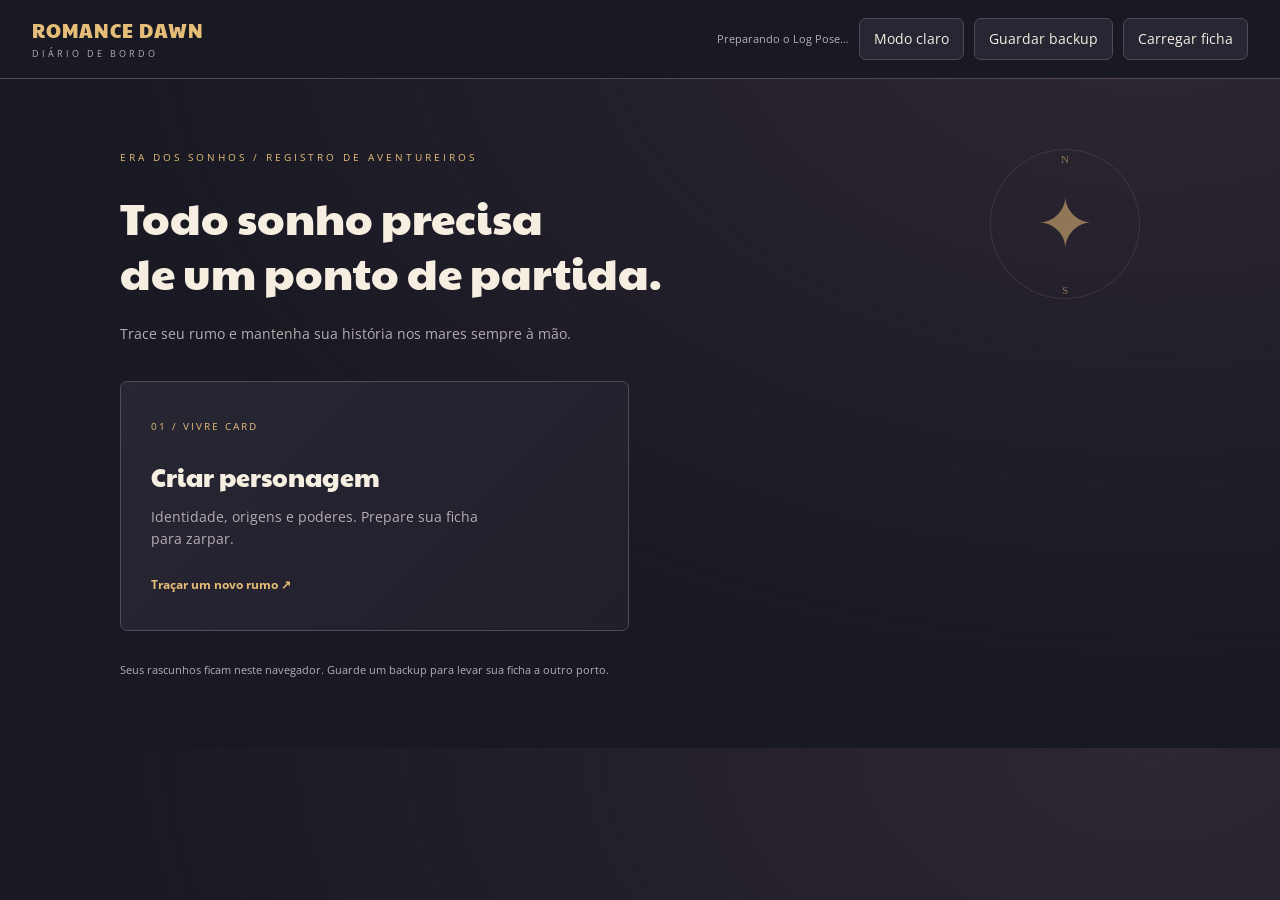
<file: romance-dawn/index.html>
<!doctype html>
<html lang="pt-BR"><head><meta charset="utf-8"><meta name="viewport" content="width=device-width, initial-scale=1"><title>Romance Dawn — Diário de Bordo</title><link rel="stylesheet" href="assets/fonts/fonts.css"><link rel="stylesheet" href="app.css"></head>
<body class="darkmode">
<header class="app-header"><a href="#" id="brand">ROMANCE DAWN<span>DIÁRIO DE BORDO</span></a><div class="header-actions"><span id="save-status" role="status">Preparando o Log Pose…</span><button id="theme" type="button">Modo claro</button><button id="backup" type="button">Guardar backup</button><button id="import" type="button">Carregar ficha</button><input id="file" type="file" accept=".json,.html,text/html,application/json" hidden></div></header>
<main id="launcher"><div class="compass" aria-hidden="true">N<span>✦</span>S</div><p class="eyebrow">ERA DOS SONHOS / REGISTRO DE AVENTUREIROS</p><h1>Todo sonho precisa<br>de um ponto de partida.</h1><p class="intro">Trace seu rumo e mantenha sua história nos mares sempre à mão.</p><div class="module-cards"><button id="create-module" type="button" disabled><small>01 / VIVRE CARD</small><strong>Criar personagem</strong><span>Identidade, origens e poderes. Prepare sua ficha para zarpar.</span><b>Traçar um novo rumo ↗</b></button><button id="update-module" type="button" hidden><small>02 / DIÁRIO DE BORDO</small><strong>Solicitar atualização</strong><span>Registre tesouros, treinamentos e os frutos de cada aventura.</span><b>Continuar a jornada ↗</b></button></div><p class="local-note">Seus rascunhos ficam neste navegador. Guarde um backup para levar sua ficha a outro porto.</p></main>
<main id="workspace" hidden><section class="editor-column"><div class="workspace-title"><button id="home" type="button">← Porto</button><h1 id="module-title">Vivre Card</h1><button id="new" type="button">Novo personagem</button></div><nav id="steps" aria-label="Etapas da ficha"></nav><div id="editor"></div></section><aside class="preview-column"><div class="preview-toolbar"><div><small>VIVRE CARD / PRÉVIA</small><strong id="preview-name">Seu personagem</strong></div><label>Paleta da prévia<select id="preview-faction"></select></label></div><div class="preview-scroll"><iframe id="preview" title="Prévia da ficha de personagem" sandbox="allow-same-origin"></iframe></div></aside></main>
<dialog id="import-dialog"><div><div class="dialog-heading"><h2>Recuperar Vivre Card</h2><button type="button" id="import-close" aria-label="Fechar">×</button></div><p>Informe o link da postagem, cole o código da ficha ou, no editor da Staff, o código RD-UPDATE da solicitação. A importação substitui o rascunho atual.</p><label class="field">Link da ficha ou da solicitação<input id="import-url" type="url"></label><div class="dialog-actions"><button type="button" id="import-link">Carregar ficha pelo link</button><button type="button" id="import-request-link" hidden>Carregar solicitação pelo link</button></div><textarea id="import-text" aria-label="Código da ficha" rows="10" spellcheck="false"></textarea><p id="import-error" role="alert"></p><div class="dialog-actions"><button type="button" id="import-cancel">Cancelar</button><button type="button" id="import-file-button">Escolher arquivo</button><button type="button" id="import-code">Recuperar ficha</button></div></div></dialog>
<dialog id="confirm-dialog"><div class="dialog-heading"><h2 id="confirm-title">Conferir registro</h2><button id="confirm-close" aria-label="Fechar" type="button">×</button></div><pre id="confirm-summary"></pre><label class="approval"><input id="approved" type="checkbox"> Conferi os valores, os comprovantes e as alterações apresentadas.</label><div class="dialog-actions"><button id="confirm-cancel" type="button">Voltar à edição</button><button id="confirm-accept" type="button">Registrar atualização</button></div></dialog>
<div id="toast" role="status" aria-live="polite" hidden></div><script type="module" src="app.js"></script></body></html>
</file>
<file: romance-dawn/assets/fonts/fonts.css>
@font-face {
  font-family: 'Blaka Hollow';
  font-style: normal;
  font-weight: 400;
  font-display: swap;
  src: url(font-0.ttf) format('truetype');
}
@font-face {
  font-family: 'Open Sans';
  font-style: normal;
  font-weight: 400;
  font-stretch: normal;
  font-display: swap;
  src: url(font-1.ttf) format('truetype');
}
@font-face {
  font-family: 'Open Sans';
  font-style: normal;
  font-weight: 700;
  font-stretch: normal;
  font-display: swap;
  src: url(font-2.ttf) format('truetype');
}
@font-face {
  font-family: 'Paytone One';
  font-style: normal;
  font-weight: 400;
  font-display: swap;
  src: url(font-3.ttf) format('truetype');
}
</file>
<file: romance-dawn/app.css>
:root{color-scheme:dark;--bg:#191923;--panel:#272633;--inset:#201f2a;--text:#f5eee1;--muted:#b8adb0;--gold:#e6bd78;--border:#514957;--accent:#a8c9cc;font:14px/1.6 'Open Sans',Verdana,sans-serif}
.technique-workspace{display:grid;grid-template-columns:minmax(360px,1fr) minmax(320px,1fr);max-width:1600px;margin:auto}.technique-workspace nav{display:flex;gap:6px;flex-wrap:wrap;margin-bottom:24px}.technique-workspace nav [aria-current]{background:var(--gold);color:var(--bg)}.technique-effect{padding:14px 0;border-top:1px solid var(--border)}.technique-workspace a{color:var(--accent)}#technique-preview{border:1px solid var(--border);border-radius:12px;padding:24px;background:var(--panel);overflow-wrap:anywhere}#technique-preview h2{color:var(--gold)}.technique-workspace .section-actions{flex-wrap:wrap}.technique-workspace .section-actions .field{flex:1}.technique-workspace .preview-column{align-self:start;position:sticky;top:0;max-height:100vh;overflow:auto}@media(max-width:850px){.technique-workspace{grid-template-columns:1fr}.technique-workspace .preview-column{position:static;max-height:none}.technique-workspace .editor-column{border-right:0}.technique-workspace .fields{grid-template-columns:1fr}}
*{box-sizing:border-box}body{margin:0;background:radial-gradient(ellipse at 90% 0,#57415355,transparent 65%),var(--bg);color:var(--text)}body:not(.darkmode){color-scheme:light;--bg:#eee8dd;--panel:#fffaf0;--inset:#e7dfd2;--text:#302c35;--muted:#6a6265;--gold:#885d26;--border:#c6b9a6;--accent:#35636b}
button,input,select,textarea{font:inherit}button{cursor:pointer;color:var(--text);background:var(--panel);border:1px solid var(--border);padding:9px 14px;border-radius:7px}button:hover{border-color:var(--gold)}button:disabled{opacity:.45;cursor:default}button.primary{background:var(--gold);color:var(--bg);font-weight:700}button:focus-visible,a:focus-visible,input:focus-visible,textarea:focus-visible,select:focus-visible,summary:focus-visible{outline:2px solid var(--gold);outline-offset:3px}[hidden]{display:none!important}
.app-header{display:flex;align-items:center;justify-content:space-between;gap:20px;padding:18px 32px;border-bottom:1px solid var(--border);background:var(--bg)}#brand{text-decoration:none;font:19px/1.3 'Paytone One',sans-serif;color:var(--gold);letter-spacing:1px}#brand span{display:block;font:9px/1.5 'Open Sans',sans-serif;letter-spacing:3px;color:var(--muted);margin-top:4px}.header-actions{display:flex;align-items:center;gap:10px}#save-status{font-size:11px;color:var(--muted);max-width:300px}
#launcher{max-width:1100px;margin:70px auto;padding:0 30px;position:relative}.eyebrow{font-size:10px;letter-spacing:3px;color:var(--gold)}#launcher h1{font:44px/1.25 'Paytone One',sans-serif;margin:24px 0}.intro{color:var(--muted);margin-bottom:35px}.compass{position:absolute;right:50px;top:0;width:150px;height:150px;border:1px solid var(--border);border-radius:50%;display:flex;flex-direction:column;align-items:center;color:var(--gold);opacity:.55;font:11px/1.7 Georgia,serif}.compass span{font-size:70px;line-height:1.6}.module-cards{display:grid;grid-template-columns:1fr 1fr;gap:22px}.module-cards button{text-align:left;padding:30px;background:linear-gradient(135deg,var(--panel),var(--inset));min-height:250px}.module-cards small{display:block;font-size:10px;letter-spacing:2px;color:var(--gold)}.module-cards strong{display:block;font:25px/1.4 'Paytone One',sans-serif;margin:25px 0 12px}.module-cards span{display:block;color:var(--muted);max-width:360px}.module-cards b{display:block;margin-top:24px;color:var(--gold);font-size:12px}.local-note{color:var(--muted);font-size:11px;margin-top:30px}
#workspace{display:grid;grid-template-columns:minmax(430px,540px) minmax(940px,1fr);min-width:1430px}.editor-column{border-right:1px solid var(--border);padding:24px}.workspace-title{display:flex;align-items:center;gap:12px;margin-bottom:22px}.workspace-title h1{font:20px/1.4 'Paytone One',sans-serif;margin:0;flex:1}#steps{display:flex;flex-wrap:wrap;gap:6px;margin-bottom:25px}#steps button{font-size:11px;padding:8px 10px}#steps button[aria-current=step]{background:var(--gold);color:var(--bg);border-color:var(--gold)}#editor h2{font:24px/1.4 'Paytone One',sans-serif;margin:0 0 12px}#editor h3{font:17px/1.4 'Paytone One',sans-serif;margin:0 0 16px}.hint{color:var(--muted);font-size:12px}.hint a,.rule-link{color:var(--accent)}.fields{display:grid;grid-template-columns:1fr 1fr;gap:14px}.field{display:flex;flex-direction:column;gap:6px;margin:0 0 14px;min-width:0;font-size:11px;color:var(--muted)}.field:has(textarea){grid-column:1/-1}input:not([type=checkbox]),textarea,select{width:100%;padding:10px 12px;border:1px solid var(--border);border-radius:6px;background:var(--inset);color:var(--text);min-width:0}textarea{resize:vertical;min-height:85px;line-height:1.6}input[type=checkbox]{accent-color:var(--gold)}.entry{border:1px solid var(--border);border-radius:10px;padding:16px;margin-bottom:14px;background:var(--panel)}.entry summary{display:flex;gap:10px;align-items:center;cursor:pointer;color:var(--text);font-weight:700}.entry summary span{flex:1}.entry[open] summary{margin-bottom:16px}.entry summary button{font-size:10px;padding:5px 8px}.entry-tools{display:flex;gap:8px;margin-top:12px}.section-actions{display:flex;gap:10px;margin:18px 0 26px}.section-actions button{flex:1}.attribute-row{display:grid;grid-template-columns:1fr 85px 95px;align-items:center;gap:12px;border-bottom:1px solid var(--border);padding:10px 0}.attribute-row .field{margin:0}.attribute-row strong{font-size:13px}.meter-summary{padding:14px;margin:18px 0;background:var(--inset);border:1px solid var(--border);border-radius:8px}.issues{padding:14px;border-left:3px solid var(--gold);background:var(--inset);font-size:12px}.issues li{margin-bottom:8px}.output{font:11px/1.5 monospace;min-height:130px}.gem-row{display:grid;grid-template-columns:1fr 90px 90px;gap:12px;align-items:center;padding:10px 0;border-bottom:1px solid var(--border)}.gem-row .field{margin:0}.history-record{border-top:1px solid var(--border);padding:14px 0}.history-record pre{white-space:pre-wrap;overflow-wrap:anywhere;font:11px/1.6 inherit;max-height:300px;overflow:auto}
.preview-column{padding:24px;min-width:0}.preview-toolbar{display:flex;align-items:center;gap:14px;position:sticky;top:0;background:var(--bg);padding:0 0 16px;z-index:1}.preview-toolbar>div{flex:1}.preview-toolbar small{display:block;font-size:9px;letter-spacing:2px;color:var(--gold)}.preview-toolbar strong{font-size:14px}.preview-toolbar label{font-size:10px;color:var(--muted);max-width:180px}.preview-toolbar select{padding:6px;margin-top:4px}.preview-toolbar button{font-size:11px}.preview-scroll{overflow:auto;border:1px solid var(--border);border-radius:12px;background:var(--inset)}#preview{display:block;width:940px;height:1650px;border:0;background:transparent;margin:auto}
dialog{background:var(--panel);color:var(--text);border:1px solid var(--gold);border-radius:14px;width:640px;max-width:95vw;max-height:85vh;padding:24px}dialog::backdrop{background:#080910cc}.dialog-heading{display:flex;justify-content:space-between;gap:20px;align-items:center}.dialog-heading h2{font:23px/1.4 'Paytone One',sans-serif}.dialog-actions{display:flex;gap:10px;justify-content:flex-end;margin-top:18px}#confirm-summary{white-space:pre-wrap;overflow-wrap:anywhere;max-height:45vh;overflow:auto;background:var(--inset);padding:14px;font:12px/1.6 monospace}.approval{font-size:12px}#import-error{color:#eaa29b}#toast{position:fixed;bottom:22px;left:50%;transform:translateX(-50%);padding:14px 22px;max-width:650px;background:var(--panel);border:1px solid var(--gold);border-radius:10px;box-shadow:0 12px 40px #0005;z-index:100}
/* Draw controls locally rather than depending on the browser's native appearance. */
input[type=checkbox]{appearance:none;-webkit-appearance:none;display:inline-grid;place-content:center;box-sizing:border-box;width:18px;height:18px;min-width:18px;flex:0 0 18px;margin:0 6px 0 0;padding:0;vertical-align:middle;border:2px solid var(--gold);border-radius:3px;background:var(--inset);cursor:pointer}
input[type=checkbox]::before{content:"";width:10px;height:6px;border-left:2px solid var(--bg);border-bottom:2px solid var(--bg);transform:translateY(-1px) rotate(-45deg);visibility:hidden}
input[type=checkbox]:checked{background:var(--gold)}input[type=checkbox]:checked::before{visibility:visible}
input[type=checkbox]:focus-visible{outline:2px solid var(--text);outline-offset:3px}input[type=checkbox]:disabled{opacity:.5;cursor:not-allowed}
@media(forced-colors:active){input[type=checkbox]{appearance:auto;-webkit-appearance:auto}input[type=checkbox]::before{content:none}}
</file>
